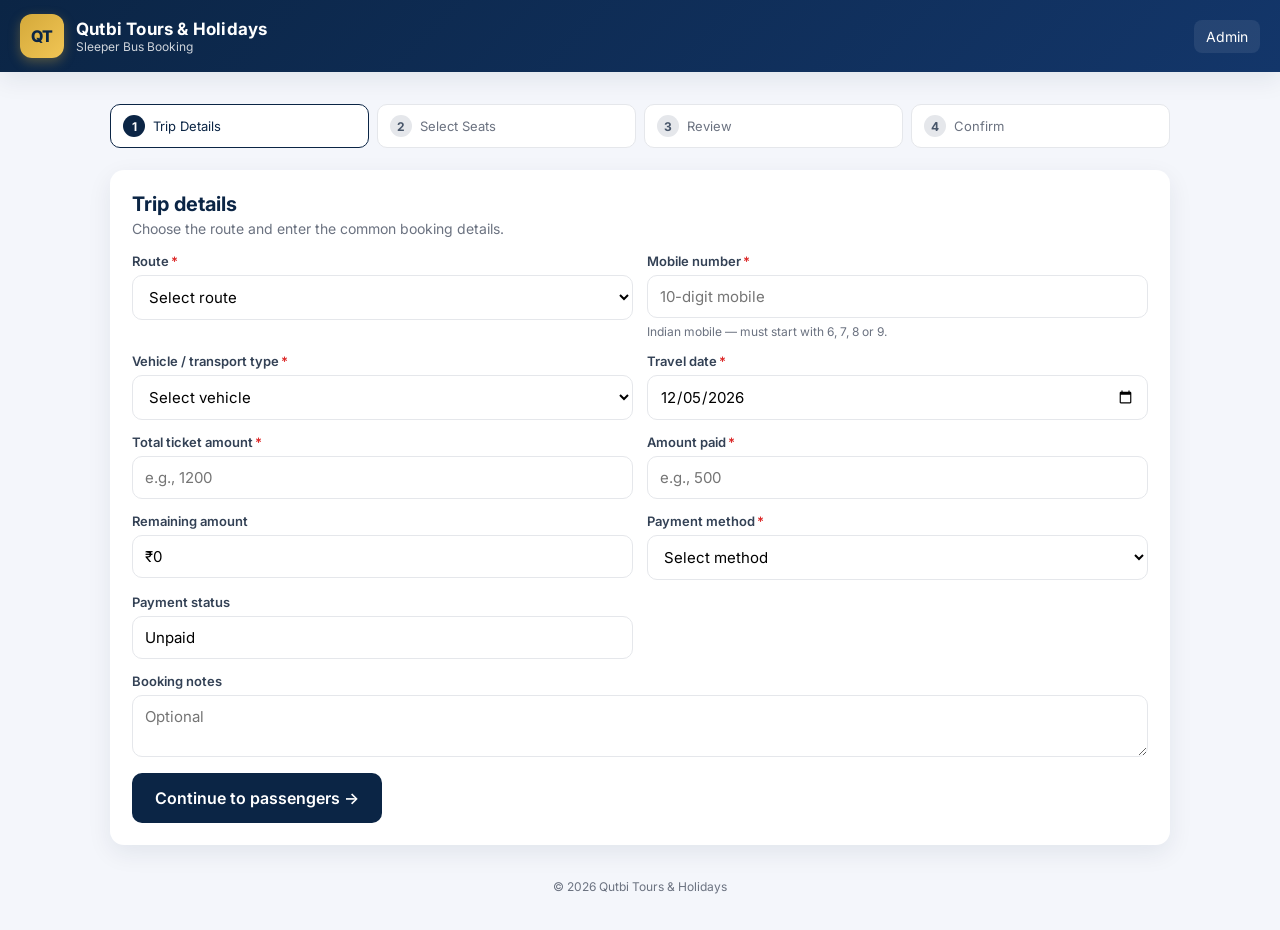
<file: index.html>
<!doctype html>
<html lang="en">
<head>
  <meta charset="utf-8">
  <meta name="viewport" content="width=device-width, initial-scale=1">
  <title>Qutbi Tours &amp; Holidays — Sleeper Bus Booking</title>
  <link rel="preconnect" href="https://fonts.googleapis.com">
  <link rel="preconnect" href="https://fonts.gstatic.com" crossorigin>
  <link href="https://fonts.googleapis.com/css2?family=Inter:wght@400;500;600;700&family=JetBrains+Mono:wght@500&display=swap" rel="stylesheet">
  <link rel="stylesheet" href="assets/css/styles.css?v=20260818-2">
</head>
<body>
  <header class="topbar no-print">
    <div class="brand">
      <div class="brand-logo">QT</div>
      <div>
        <div class="brand-name">Qutbi Tours &amp; Holidays</div>
        <div class="brand-sub">Sleeper Bus Booking</div>
      </div>
    </div>
    <div class="top-actions">
      <a href="admin.html">Admin</a>
    </div>
  </header>

  <main class="container">

    <div class="stepper no-print">
      <div class="step active" data-step="1"><div class="num">1</div>Trip Details</div>
      <div class="step" data-step="2"><div class="num">2</div>Select Seats</div>
      <div class="step" data-step="3"><div class="num">3</div>Review</div>
      <div class="step" data-step="4"><div class="num">4</div>Confirm</div>
    </div>

    <!-- STEP 1: Trip details -->
    <section class="card" id="section-1">
      <h2>Trip details</h2>
      <div class="subtitle">Choose the route and enter the common booking details.</div>

      <div class="form-grid">
        <div class="field" id="f-route">
          <label>Route<span class="req">*</span></label>
          <select id="route">
            <option value="">Select route</option>
            <option value="NASHIK_SURAT">Nashik to Surat</option>
            <option value="INDORE_SURAT">Indore to Surat</option>
            <option value="SURAT_NASHIK">Surat to Nashik</option>
            <option value="SURAT_INDORE">Surat to Indore</option>
          </select>
          <div class="error">Choose a route.</div>
        </div>
        <div class="field" id="f-nagar" style="display:none">
          <label>Boarding Nagar<span class="req">*</span></label>
          <select id="boardingNagar">
            <option value="">Select Nagar</option>
            <option>Ammar Nagar</option>
            <option>Nurai Nagar</option>
            <option>Sefi Nagar</option>
          </select>
          <div class="error">Choose the boarding Nagar.</div>
        </div>
        <div class="field" id="f-mobile">
          <label>Mobile number<span class="req">*</span></label>
          <input type="tel" id="mobile" placeholder="10-digit mobile" inputmode="numeric" maxlength="10">
          <div class="hint">Indian mobile — must start with 6, 7, 8 or 9.</div>
          <div class="error">Enter a valid 10-digit mobile.</div>
        </div>
        <div class="field" id="f-vehicle">
          <label>Vehicle / transport type<span class="req">*</span></label>
          <select id="vehicleType">
            <option value="">Select vehicle</option>
            <optgroup label="Book the complete car">
              <option>4-seater Car</option>
              <option>6-seater Car</option>
              <option>7-seater Car</option>
            </optgroup>
            <optgroup label="Book the complete bus">
              <option>10-seater Bus</option>
              <option>15-seater Bus</option>
              <option>20-seater Bus</option>
              <option>25-seater Bus</option>
              <option>30-seater Bus</option>
              <option>35-seater Bus</option>
              <option>40-seater Bus</option>
              <option>45-seater Bus</option>
            </optgroup>
            <optgroup label="Select individual sleeper berths">
              <option>36 Sleeper Bus</option>
            </optgroup>
          </select>
          <div class="error">Choose a vehicle or transport type.</div>
        </div>
        <div class="field" id="f-date">
          <label>Travel date<span class="req">*</span></label>
          <input type="date" id="travelDate">
          <div class="error">Choose a valid travel date.</div>
        </div>
        <div class="field" id="f-total">
          <label>Total ticket amount<span class="req">*</span></label>
          <input type="number" id="totalAmount" min="0" step="1" placeholder="e.g., 1200">
          <div class="error">Enter total amount.</div>
        </div>
        <div class="field" id="f-paid">
          <label>Amount paid<span class="req">*</span></label>
          <input type="number" id="amountPaid" min="0" step="1" placeholder="e.g., 500">
          <div class="error">Amount paid cannot exceed total.</div>
        </div>
        <div class="field">
          <label>Remaining amount</label>
          <input type="text" id="remainingAmount" readonly>
        </div>
        <div class="field" id="f-method">
          <label>Payment method<span class="req">*</span></label>
          <select id="paymentMethod">
            <option value="">Select method</option>
            <option>Cash</option><option>UPI</option>
            <option>Bank Transfer</option><option>Other</option>
          </select>
          <div class="error">Choose a payment method.</div>
        </div>
        <div class="field">
          <label>Payment status</label>
          <input type="text" id="paymentStatus" readonly>
        </div>
        <div class="field" style="grid-column:1/-1">
          <label>Booking notes</label>
          <textarea id="notes" rows="2" placeholder="Optional"></textarea>
        </div>
      </div>

      <div class="btn-row">
        <button class="btn btn-primary btn-lg" id="btn-to-step-2">Continue to passengers →</button>
      </div>
    </section>

    <!-- STEP 2: Seat select -->
    <section class="card" id="section-2" style="display:none">
      <h2 id="seatSectionTitle">Passenger details</h2>
      <div class="subtitle" id="seatSectionSubtitle">Choose the passenger count or select seats, then enter every passenger name.</div>
      <span id="seatDateLabel" style="display:none">—</span>

      <div id="passengerCountCard" class="passenger-count-card" style="display:none">
        <div>
          <h3 id="passengerCountTitle">How many passenger names?</h3>
          <p id="passengerCountHelp">Vehicle capacity: <b><span id="passengerCapacity">1</span> passengers</b></p>
        </div>
        <div class="passenger-count-control">
          <label for="passengerCount">Passenger count</label>
          <input type="number" id="passengerCount" min="1" value="1">
        </div>
      </div>

      <div class="deck-switch" id="seatMapControls" style="display:none">
        <button type="button" class="btn btn-outline" id="btn-lower">Lower Sleeper (L1–L18)</button>
        <button type="button" class="btn btn-outline" id="btn-upper">Upper Sleeper (U1–U18)</button>
      </div>

      <div class="legend" id="seatLegend" style="display:none">
        <span class="chip"><span class="dot avail"></span>Available</span>
        <span class="chip"><span class="dot selected"></span>Selected</span>
        <span class="chip"><span class="dot booked"></span>Booked</span>
        <span class="chip"><span class="dot temp"></span>Unavailable</span>
      </div>

      <div class="bus-frame" id="busFrame" style="display:none">
        <div class="bus-grid" id="busGrid">
          <div style="grid-column:1/-1;text-align:center;color:#6b7280;padding:20px">
            Loading the 50-seat layout…
          </div>
        </div>
      </div>

      <div id="seatSummary" style="display:none;margin-top:14px" class="summary">
        <div class="row" id="ss-seat-row"><span class="k">Selected seats</span><span class="v" id="ss-seat"></span></div>
        <div class="row"><span class="k">Seat count</span><span class="v" id="ss-count"></span></div>
        <div class="row"><span class="k">Travel date</span><span class="v" id="ss-date"></span></div>
      </div>

      <div id="passengerNamesCard" class="passenger-card" style="display:none">
        <h3>Passenger names</h3>
        <div class="hint" id="passengerNamesHint">Enter every passenger name.</div>
        <div id="passengerNameFields" class="passenger-name-grid"></div>
      </div>

      <div class="btn-row">
        <button class="btn btn-ghost" id="btn-back-1">← Back</button>
        <button class="btn btn-primary btn-lg" id="btn-to-step-3" disabled>Review booking →</button>
      </div>
    </section>

    <!-- STEP 3: Review -->
    <section class="card" id="section-3" style="display:none">
      <h2>Review booking</h2>
      <div class="subtitle">Double-check every detail before confirming.</div>

      <div class="summary" id="reviewPanel"></div>

      <div class="btn-row">
        <button class="btn btn-ghost" id="btn-edit">← Edit details</button>
        <button class="btn btn-gold btn-lg" id="btn-confirm">Confirm booking ✓</button>
      </div>
    </section>

    <!-- STEP 4: Success -->
    <section class="card" id="section-4" style="display:none">
      <div class="success">
        <div class="check">✓</div>
        <h2>Booking Confirmed Successfully!</h2>
        <p>Your booking has been saved.</p>
      </div>

      <div style="margin-top:18px" id="confirmPanel"></div>

      <div class="btn-row no-print">
        <button class="btn btn-primary" id="btn-print">🖨️ Print Booking</button>
        <button class="btn btn-outline" id="btn-download">⬇️ Download Ticket</button>
        <button class="btn btn-gold" id="btn-new">+ Make New Booking</button>
        <a class="btn btn-outline" href="admin.html">View All Bookings</a>
        <a class="btn btn-outline" id="btn-whatsapp" target="_blank" rel="noopener">💬 Share on WhatsApp</a>
      </div>
    </section>

    <div class="footer-note no-print">© <span id="year"></span> Qutbi Tours &amp; Holidays</div>
  </main>

  <script src="assets/js/config.js?v=20260818-2"></script>
  <script src="assets/js/common.js?v=20260818-2"></script>
  <script src="assets/js/booking.js?v=20260818-2"></script>
</body>
</html>
</file>
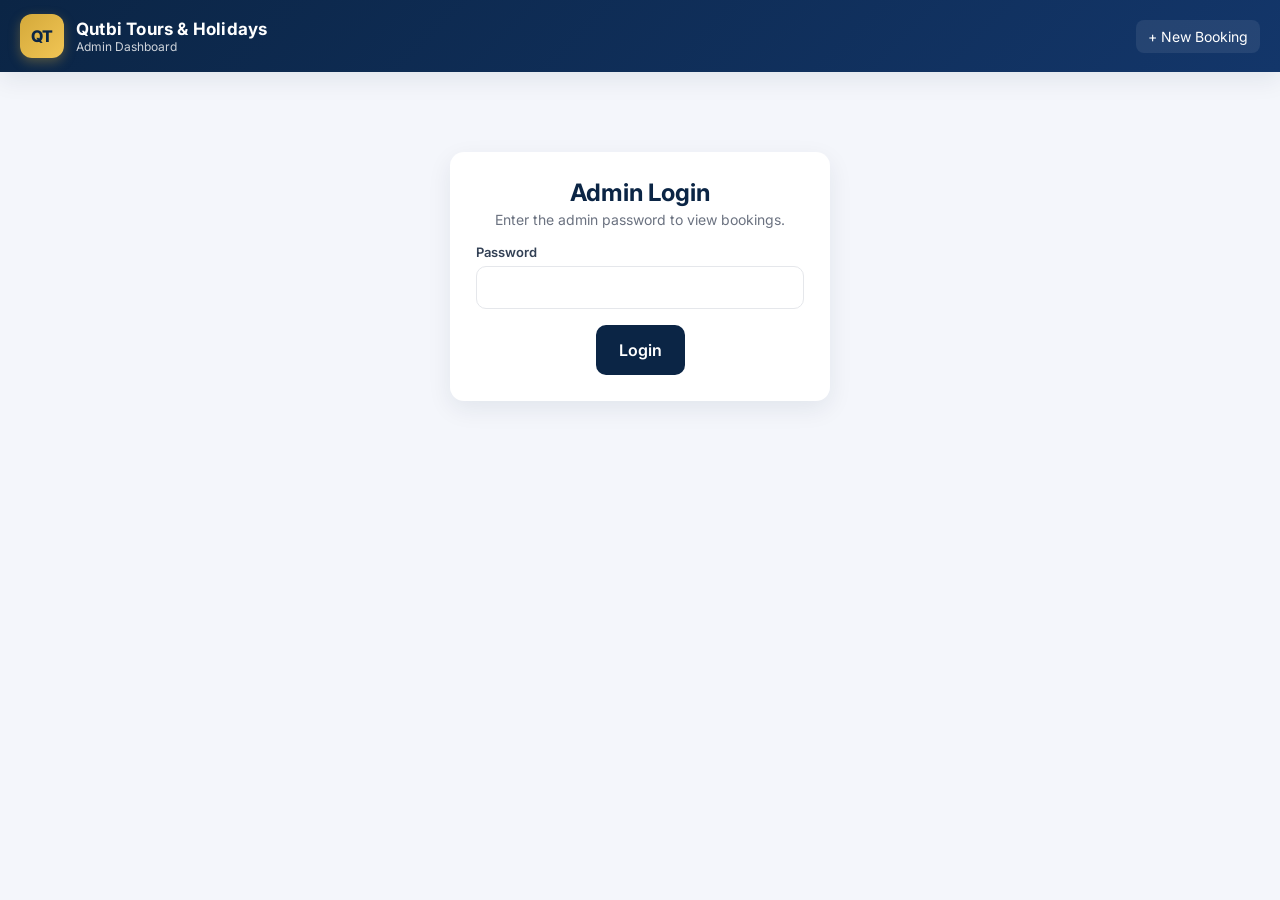
<file: admin.html>
<!doctype html>
<html lang="en">
<head>
  <meta charset="utf-8">
  <meta name="viewport" content="width=device-width, initial-scale=1">
  <title>Admin — Qutbi Tours &amp; Holidays</title>
  <link rel="preconnect" href="https://fonts.googleapis.com">
  <link rel="preconnect" href="https://fonts.gstatic.com" crossorigin>
  <link href="https://fonts.googleapis.com/css2?family=Inter:wght@400;500;600;700&family=JetBrains+Mono:wght@500&display=swap" rel="stylesheet">
  <link rel="stylesheet" href="assets/css/styles.css?v=20260818-2">
</head>
<body>
  <header class="topbar no-print">
    <div class="brand">
      <div class="brand-logo">QT</div>
      <div>
        <div class="brand-name">Qutbi Tours &amp; Holidays</div>
        <div class="brand-sub">Admin Dashboard</div>
      </div>
    </div>
    <div class="top-actions">
      <a href="index.html">+ New Booking</a>
      <a href="#" id="logoutLink" style="display:none">Logout</a>
    </div>
  </header>

  <main class="container">

    <!-- Login gate -->
    <section id="loginGate" class="login-wrap">
      <h2>Admin Login</h2>
      <p>Enter the admin password to view bookings.</p>
      <div class="field">
        <label>Password</label>
        <input type="password" id="password" autocomplete="current-password">
        <div class="error" id="loginErr" style="display:none">Wrong password.</div>
      </div>
      <div class="btn-row" style="justify-content:center">
        <button class="btn btn-primary btn-lg" id="btnLogin">Login</button>
      </div>
    </section>

    <!-- Dashboard -->
    <section id="dashboard" style="display:none">

      <!-- Stats -->
      <div class="stats" style="margin-bottom:14px">
        <div class="stat"><div class="lbl">Total bookings</div><div class="val" id="s-total">0</div><div class="sub" id="s-total-sub">All-time confirmed + cancelled</div></div>
        <div class="stat"><div class="lbl">Today's bookings</div><div class="val" id="s-today">0</div><div class="sub">Booked today</div></div>
        <div class="stat"><div class="lbl">Upcoming trips</div><div class="val" id="s-upcoming">0</div><div class="sub">Travel date ≥ today</div></div>
        <div class="stat"><div class="lbl">Booked seats (upcoming)</div><div class="val" id="s-booked-seats">0</div><div class="sub" id="s-avail-seats">Available: —</div></div>
        <div class="stat"><div class="lbl">Total amount</div><div class="val" id="s-amount">₹0</div><div class="sub">Confirmed bookings</div></div>
        <div class="stat"><div class="lbl">Amount received</div><div class="val" id="s-received">₹0</div><div class="sub">Paid so far</div></div>
        <div class="stat"><div class="lbl">Remaining payment</div><div class="val" id="s-remaining">₹0</div><div class="sub">Outstanding</div></div>
        <div class="stat"><div class="lbl">Cancelled</div><div class="val" id="s-cancelled">0</div><div class="sub">Not deleted, status only</div></div>
      </div>

      <div class="admin-tools-grid">
        <div class="card occupancy-card">
          <h2>36 Sleeper Bus Occupancy</h2>
          <div class="subtitle">Choose one route and travel date to see the exact berth position.</div>
          <div class="tool-filters">
            <select id="occRoute">
              <option value="NASHIK_SURAT">Nashik to Surat</option>
              <option value="SURAT_NASHIK">Surat to Nashik</option>
              <option value="INDORE_SURAT">Indore to Surat</option>
              <option value="SURAT_INDORE">Surat to Indore</option>
            </select>
            <input type="date" id="occDate" title="Travel date">
          </div>
          <div class="occupancy-metrics">
            <div><span id="occBooked">0</span><small>Occupied</small></div>
            <div><span id="occAvailable">36</span><small>Available</small></div>
            <div><span id="occPercent">0%</span><small>Occupied</small></div>
            <div><span id="occAvailablePercent">100%</span><small>Available</small></div>
          </div>
          <div class="occupancy-bar"><span id="occBar"></span></div>
          <div class="berth-list"><b>Occupied berths</b><div id="occupiedBerths">None</div></div>
          <div class="berth-list available"><b>Available berths</b><div id="availableBerths">Select a travel date</div></div>
        </div>

        <div class="card passenger-chart-card">
          <h2>Passenger Chart</h2>
          <div class="subtitle">Passenger and seat chart for a selected route, date, and bus.</div>
          <div class="tool-filters chart-filters">
            <select id="chartRoute">
              <option value="NASHIK_SURAT">Nashik to Surat</option>
              <option value="SURAT_NASHIK">Surat to Nashik</option>
              <option value="INDORE_SURAT">Indore to Surat</option>
              <option value="SURAT_INDORE">Surat to Indore</option>
            </select>
            <input type="date" id="chartDate" title="Travel date">
            <select id="chartVehicle">
              <option value="">All buses</option>
              <option>36 Sleeper Bus</option><option>10-seater Bus</option><option>15-seater Bus</option>
              <option>20-seater Bus</option><option>25-seater Bus</option><option>30-seater Bus</option>
              <option>35-seater Bus</option><option>40-seater Bus</option><option>45-seater Bus</option>
            </select>
          </div>
          <div class="chart-heading-row"><b id="chartTitle">Passenger chart</b><button class="btn btn-gold" id="btnPrintChart">🖨️ Print chart</button></div>
          <div class="table-wrap chart-table-wrap">
            <table class="data passenger-chart-table">
              <thead><tr><th>#</th><th>Passenger</th><th>Seat</th><th>Vehicle</th><th>Mobile</th></tr></thead>
              <tbody id="chartBody"><tr><td colspan="5">No confirmed passengers</td></tr></tbody>
            </table>
          </div>
          <div id="chartCount" class="chart-count">0 passengers</div>
        </div>
      </div>

      <!-- Filters -->
      <div class="card">
        <h2 style="margin-bottom:10px">All Bookings</h2>
        <div class="route-tabs" id="routeTabs" aria-label="Booking routes">
          <button class="btn btn-primary" data-route="">All routes</button>
          <button class="btn btn-outline" data-route="NASHIK_SURAT">Nashik → Surat</button>
          <button class="btn btn-outline" data-route="SURAT_NASHIK">Surat → Nashik</button>
          <button class="btn btn-outline" data-route="INDORE_SURAT">Indore → Surat</button>
          <button class="btn btn-outline" data-route="SURAT_INDORE">Surat → Indore</button>
        </div>
        <div class="filters">
          <input type="text" id="fName" placeholder="Passenger name…">
          <input type="text" id="fMobile" placeholder="Mobile number…">
          <input type="text" id="fId" placeholder="Booking ID…">
          <input type="date" id="fDate" title="Travel date">
          <select id="fRoute">
            <option value="">All routes</option>
            <option value="NASHIK_SURAT">Nashik to Surat</option>
            <option value="INDORE_SURAT">Indore to Surat</option>
            <option value="SURAT_NASHIK">Surat to Nashik</option>
            <option value="SURAT_INDORE">Surat to Indore</option>
          </select>
          <input type="text" id="fSeat" placeholder="Seat number…">
          <select id="fSleeper">
            <option value="">All sleeper types</option>
            <option>Lower</option><option>Upper</option>
          </select>
          <select id="fPay">
            <option value="">All payment status</option>
            <option>Fully Paid</option><option>Partially Paid</option><option>Unpaid</option>
          </select>
          <select id="fStatus">
            <option value="">All booking status</option>
            <option>Confirmed</option><option>Cancelled</option>
          </select>
        </div>
        <div class="btn-row" style="margin:0 0 12px">
          <button class="btn btn-ghost" id="btnClear">Clear filters</button>
          <button class="btn btn-outline" id="btnRefresh">↻ Refresh</button>
          <button class="btn btn-outline" id="btnExport">⬇️ Export CSV</button>
          <button class="btn btn-outline" id="btnPrintVisible">🖨️ Print visible tickets</button>
          <a class="btn btn-gold" href="index.html">+ Add new booking</a>
        </div>

        <div class="table-wrap">
          <table class="data" id="tbl">
            <thead>
              <tr>
                <th>Booking ID</th>
                <th>Passenger</th>
                <th>Mobile</th>
                <th>Route</th>
                <th>Travel</th>
                <th>Seat</th>
                <th>Type</th>
                <th>Vehicle</th>
                <th>Total</th>
                <th>Paid</th>
                <th>Bal.</th>
                <th>Payment</th>
                <th>Status</th>
                <th>Actions</th>
              </tr>
            </thead>
            <tbody id="tbody">
              <tr><td colspan="14" style="text-align:center;color:#6b7280;padding:26px">Loading…</td></tr>
            </tbody>
          </table>
        </div>
        <div id="rowCount" style="margin-top:10px;color:#6b7280;font-size:13px"></div>
      </div>
    </section>
  </main>

  <!-- Booking detail / edit modal -->
  <div class="modal" id="editModal">
    <div class="dlg">
      <button class="close" id="editClose">×</button>
      <h3 id="editTitle">Edit booking</h3>
      <div id="editBody"></div>
    </div>
  </div>

  <script src="assets/js/config.js?v=20260819-1"></script>
  <script src="assets/js/common.js?v=20260819-1"></script>
  <script src="assets/js/admin.js?v=20260819-1"></script>
</body>
</html>
</file>
<file: assets/css/styles.css>
/* Qutbi Tours & Holidays — shared styles
   Palette: Dark Blue #0B2545, White #FFFFFF, Gold #D4A93A
*/

:root{
  --navy:#0B2545;
  --navy-2:#13366A;
  --navy-3:#1B4A93;
  --gold:#D4A93A;
  --gold-2:#F1C555;
  --white:#FFFFFF;
  --bg:#F4F6FB;
  --ink:#1a2233;
  --muted:#6b7280;
  --line:#e5e7eb;
  --ok:#16a34a;
  --warn:#f59e0b;
  --err:#dc2626;
  --shadow:0 8px 24px rgba(11,37,69,.08);
  --radius:14px;
}

*{box-sizing:border-box}
html,body{margin:0;padding:0;font-family:'Inter',system-ui,-apple-system,'Segoe UI',Roboto,sans-serif;color:var(--ink);background:var(--bg);-webkit-font-smoothing:antialiased}
a{color:var(--navy-3);text-decoration:none}
a:hover{text-decoration:underline}
img{max-width:100%}

/* ---------- Header ---------- */
.topbar{
  background:linear-gradient(135deg,var(--navy) 0%,var(--navy-2) 100%);
  color:var(--white);
  padding:14px 20px;
  display:flex;align-items:center;justify-content:space-between;
  box-shadow:var(--shadow);
  position:sticky;top:0;z-index:20;
}
.brand{display:flex;align-items:center;gap:12px}
.brand-logo{
  width:44px;height:44px;border-radius:12px;
  background:linear-gradient(135deg,var(--gold) 0%,var(--gold-2) 100%);
  display:grid;place-items:center;color:var(--navy);font-weight:800;
  box-shadow:0 4px 12px rgba(212,169,58,.35);
}
.brand-name{font-weight:700;font-size:17px;letter-spacing:.2px}
.brand-sub{font-size:12px;opacity:.8}
.top-actions{display:flex;gap:8px}
.top-actions a{color:#fff;padding:8px 12px;border-radius:8px;background:rgba(255,255,255,.08);font-size:14px}
.top-actions a:hover{background:rgba(255,255,255,.16);text-decoration:none}

/* ---------- Layout ---------- */
.container{max-width:1100px;margin:0 auto;padding:20px}
.card{background:#fff;border-radius:var(--radius);box-shadow:var(--shadow);padding:22px;margin-bottom:18px}
.card h2{margin:0 0 4px;color:var(--navy);font-size:20px}
.card .subtitle{color:var(--muted);font-size:14px;margin-bottom:16px}

/* Stepper */
.stepper{display:flex;gap:8px;margin:12px 0 22px;flex-wrap:wrap}
.step{
  flex:1 1 140px;min-width:120px;
  background:#fff;border-radius:10px;padding:10px 12px;
  border:1px solid var(--line);color:var(--muted);font-size:13px;
  display:flex;align-items:center;gap:8px;
}
.step .num{width:22px;height:22px;border-radius:50%;background:#e5e7eb;color:#475569;display:grid;place-items:center;font-size:12px;font-weight:700}
.step.active{border-color:var(--navy);color:var(--navy);background:#fff}
.step.active .num{background:var(--navy);color:#fff}
.step.done{border-color:var(--gold);color:var(--navy)}
.step.done .num{background:var(--gold);color:var(--navy)}

/* Forms */
.form-grid{display:grid;grid-template-columns:repeat(2,1fr);gap:14px}
@media (max-width:640px){.form-grid{grid-template-columns:1fr}}
.field{display:flex;flex-direction:column;gap:6px}
.field label{font-size:13px;font-weight:600;color:#334155}
.field .req{color:var(--err);margin-left:2px}
.field input, .field select, .field textarea{
  padding:11px 12px;border:1px solid var(--line);border-radius:10px;
  font-size:15px;background:#fff;transition:border-color .15s,box-shadow .15s;font-family:inherit;
}
.field input:focus, .field select:focus, .field textarea:focus{
  outline:none;border-color:var(--navy-3);box-shadow:0 0 0 3px rgba(27,74,147,.15);
}
.field .hint{font-size:12px;color:var(--muted)}
.field .error{font-size:12px;color:var(--err);display:none}
.field.invalid input, .field.invalid select{border-color:var(--err)}
.field.invalid .error{display:block}

/* Buttons */
.btn{
  display:inline-flex;align-items:center;justify-content:center;gap:8px;
  padding:12px 18px;border-radius:10px;font-weight:600;cursor:pointer;
  border:1px solid transparent;font-size:15px;transition:transform .05s,box-shadow .15s,background .15s;
  font-family:inherit;
}
.btn:active{transform:translateY(1px)}
.btn-primary{background:var(--navy);color:#fff}
.btn-primary:hover{background:var(--navy-2)}
.btn-gold{background:linear-gradient(135deg,var(--gold),var(--gold-2));color:var(--navy)}
.btn-gold:hover{filter:brightness(1.05)}
.btn-outline{background:#fff;color:var(--navy);border-color:var(--navy)}
.btn-outline:hover{background:#f4f6fb}
.btn-danger{background:var(--err);color:#fff}
.btn-danger:hover{background:#b91c1c}
.btn-ghost{background:transparent;color:var(--navy);border-color:var(--line)}
.btn-ghost:hover{background:#f4f6fb}
.btn-lg{padding:14px 22px;font-size:16px}
.btn:disabled{opacity:.55;cursor:not-allowed}
.btn-row{display:flex;gap:10px;flex-wrap:wrap;margin-top:16px}

/* Summary panel */
.summary{background:#f8fafc;border:1px dashed #cbd5e1;border-radius:10px;padding:14px}
.summary .row{display:flex;justify-content:space-between;padding:6px 0;border-bottom:1px dashed #e2e8f0;font-size:14px}
.summary .row:last-child{border-bottom:0}
.summary .k{color:var(--muted)}
.summary .v{font-weight:600;color:var(--ink);text-align:right}

/* Bus layout */
.deck-switch{display:flex;gap:8px;margin-bottom:14px;flex-wrap:wrap}
.deck-switch .btn{flex:1 1 160px}
.route-tabs{display:flex;gap:8px;flex-wrap:wrap;margin:0 0 14px}
.route-tabs .btn{flex:1 1 150px}
.admin-tools-grid{display:grid;grid-template-columns:1fr 1.2fr;gap:14px;margin-bottom:14px}
.admin-tools-grid .card{margin:0}
.tool-filters{display:grid;grid-template-columns:1fr 1fr;gap:10px;margin:14px 0}
.chart-filters{grid-template-columns:1fr 1fr 1fr}
.occupancy-metrics{display:grid;grid-template-columns:repeat(4,1fr);gap:8px}
.occupancy-metrics>div{background:#f8fafc;border:1px solid var(--line);border-radius:10px;padding:11px;text-align:center}
.occupancy-metrics span{display:block;color:var(--navy);font-size:24px;font-weight:800}
.occupancy-metrics small{color:var(--muted);font-size:10px;text-transform:uppercase;letter-spacing:.5px}
.occupancy-bar{height:13px;background:#dcfce7;border-radius:999px;overflow:hidden;margin:14px 0}
.occupancy-bar span{display:block;height:100%;width:0;background:linear-gradient(90deg,#f1c555,#dc2626);transition:width .25s}
.berth-list{border:1px solid #fecaca;background:#fff7f7;border-radius:10px;padding:11px;margin-top:9px;font-size:13px;line-height:1.6}
.berth-list.available{border-color:#bbf7d0;background:#f0fdf4}
.berth-list b{display:block;color:var(--navy);margin-bottom:3px}
.chart-heading-row{display:flex;justify-content:space-between;align-items:center;gap:10px;margin:12px 0 8px}
.chart-table-wrap{max-height:350px}
.passenger-chart-table{min-width:620px}
.chart-count{margin-top:9px;color:var(--muted);font-size:13px;font-weight:600}
@media(max-width:980px){.admin-tools-grid{grid-template-columns:1fr}.chart-filters{grid-template-columns:1fr 1fr}.chart-filters select:last-child{grid-column:1/-1}}
@media(max-width:600px){.tool-filters,.chart-filters{grid-template-columns:1fr}.chart-filters select:last-child{grid-column:auto}.occupancy-metrics{grid-template-columns:1fr 1fr}}
.vehicle-map-title{width:100%;display:flex;justify-content:space-between;align-items:center;padding:12px 14px;border-radius:10px;background:#eef4fb;color:var(--navy)}
.vehicle-map-title span{font-size:12px;color:var(--muted)}
.passenger-count-card{display:flex;align-items:center;justify-content:space-between;gap:20px;padding:18px;margin-bottom:16px;border:1px solid #bfdbfe;border-radius:14px;background:linear-gradient(135deg,#eff6ff,#fff)}
.passenger-count-card h3{margin:0 0 5px;color:var(--navy)}
.passenger-count-card p{margin:0;color:var(--muted);font-size:13px}
.passenger-count-control{min-width:180px}
.passenger-count-control label{display:block;font-size:12px;font-weight:700;color:#475569;margin-bottom:6px}
.passenger-count-control input{width:100%;padding:12px;border:1px solid #93c5fd;border-radius:10px;font:inherit;font-size:17px;font-weight:700;color:var(--navy)}
@media(max-width:640px){.passenger-count-card{align-items:stretch;flex-direction:column}.passenger-count-control{min-width:0}}
.legend{display:flex;flex-wrap:wrap;gap:10px;margin-bottom:12px;font-size:12px;color:#475569}
.legend .chip{display:inline-flex;align-items:center;gap:6px;padding:4px 10px;border-radius:20px;background:#fff;border:1px solid var(--line)}
.dot{width:10px;height:10px;border-radius:50%}
.dot.avail{background:#16a34a}
.dot.selected{background:#2563eb}
.dot.booked{background:#dc2626}
.dot.temp{background:#9ca3af}

.bus-frame{
  border:2px solid var(--navy);border-radius:22px;padding:16px;background:#fff;
  position:relative;overflow:hidden;max-width:560px;margin-left:auto;margin-right:auto;
}
.bus-frame::before{
  content:'Front ↑';position:absolute;top:6px;left:50%;transform:translateX(-50%);font-size:11px;color:var(--muted);
}
.bus-frame::after{
  content:'Back ↓';position:absolute;bottom:6px;left:50%;transform:translateX(-50%);font-size:11px;color:var(--muted);
}
.bus-grid{
  /* Vertical sleeper bus: 3 berths across and 6 rows from front to back. */
  display:grid;grid-template-columns:repeat(3,minmax(0,1fr));gap:10px;margin:22px 0;
}
.bus-grid.seater-50-grid{grid-template-columns:repeat(5,minmax(44px,1fr));gap:9px;align-items:center}
.bus-grid.seater-50-grid::before{content:'AISLE';grid-column:3;grid-row:1/11;align-self:stretch;display:grid;place-items:center;writing-mode:vertical-rl;font-size:9px;letter-spacing:3px;color:#94a3b8;border-left:1px dashed #cbd5e1;border-right:1px dashed #cbd5e1}
.seater-seat{aspect-ratio:1/1.05;min-height:48px;align-items:center;text-align:center;border-radius:10px;padding:5px;font-family:inherit}
.seater-seat .no{font-size:14px}
@media (max-width:860px){
  .bus-frame{max-width:100%}
}

.seat{
  position:relative;aspect-ratio:2/1.1;border-radius:10px 10px 14px 14px;
  border:2px solid transparent;display:flex;flex-direction:column;justify-content:space-between;padding:6px 8px;
  cursor:pointer;user-select:none;transition:transform .1s,box-shadow .15s;
  font-size:12px;
}
.seat .no{font-weight:700}
.seat .who{font-size:10px;opacity:.85;line-height:1.15;overflow:hidden;text-overflow:ellipsis;white-space:nowrap}
.seat.avail  { background:#dcfce7;color:#166534;border-color:#16a34a }
.seat.avail:hover{transform:translateY(-1px);box-shadow:0 6px 14px rgba(22,163,74,.25)}
.seat.selected{ background:#dbeafe;color:#1e3a8a;border-color:#2563eb;box-shadow:0 0 0 3px rgba(37,99,235,.2)}
.seat.booked { background:#fee2e2;color:#991b1b;border-color:#dc2626;cursor:not-allowed}
.seat.temp   { background:#e5e7eb;color:#374151;border-color:#9ca3af;cursor:not-allowed}

.passenger-card{margin-top:14px;padding:16px;border:1px solid var(--line);border-radius:12px;background:#fff}
.passenger-card h3{margin:0 0 4px;color:var(--navy);font-size:17px}
.passenger-card .hint{font-size:12px;color:var(--muted);margin-bottom:12px}
.passenger-name-grid{display:grid;grid-template-columns:repeat(2,1fr);gap:10px}
@media (max-width:640px){.passenger-name-grid{grid-template-columns:1fr}}
.passenger-seat-field{display:flex;align-items:center;gap:10px;padding:10px;border:1px solid var(--line);border-radius:10px;background:#f8fafc}
.passenger-seat-field .seat-tag{min-width:92px;font-weight:800;color:var(--navy)}
.passenger-seat-field input{width:100%;padding:10px 11px;border:1px solid var(--line);border-radius:8px;font:inherit;background:#fff}
.passenger-seat-field.invalid{border-color:var(--err);background:#fff7f7}

/* Status pills */
.pill{display:inline-block;padding:3px 10px;border-radius:20px;font-size:12px;font-weight:600}
.pill.ok{background:#dcfce7;color:#166534}
.pill.warn{background:#fef3c7;color:#92400e}
.pill.err{background:#fee2e2;color:#991b1b}
.pill.mut{background:#e5e7eb;color:#374151}
.pill.info{background:#dbeafe;color:#1e3a8a}

/* Toast */
.toast-wrap{position:fixed;top:16px;right:16px;z-index:100;display:flex;flex-direction:column;gap:8px}
.toast{background:#0f172a;color:#fff;padding:12px 14px;border-radius:10px;box-shadow:var(--shadow);font-size:14px;min-width:220px;max-width:340px}
.toast.ok{background:#166534}
.toast.err{background:#991b1b}
.toast.warn{background:#92400e}

/* Loading */
.spinner{
  width:16px;height:16px;border-radius:50%;
  border:2px solid rgba(255,255,255,.35);border-top-color:#fff;
  animation:spin .8s linear infinite;
}
.btn-outline .spinner, .btn-ghost .spinner{border:2px solid rgba(11,37,69,.25);border-top-color:var(--navy)}
@keyframes spin{to{transform:rotate(360deg)}}
.overlay{
  position:fixed;inset:0;background:rgba(11,37,69,.35);display:none;align-items:center;justify-content:center;z-index:50;
}
.overlay.show{display:flex}
.overlay .box{background:#fff;padding:22px 26px;border-radius:12px;display:flex;gap:12px;align-items:center;color:var(--navy);font-weight:600}

/* Confirmation page */
.success{
  text-align:center;padding:30px 20px;
  background:linear-gradient(135deg,#f0fdf4 0%,#dcfce7 100%);
  border-radius:14px;border:1px solid #86efac;
}
.success .check{
  width:64px;height:64px;border-radius:50%;background:#16a34a;color:#fff;
  display:grid;place-items:center;font-size:32px;margin:0 auto 12px;
}
.success h2{color:#166534;margin:0 0 6px}
.success p{color:#166534;margin:0 0 14px}

/* Admin */
.stats{display:grid;grid-template-columns:repeat(4,1fr);gap:12px}
@media (max-width:900px){.stats{grid-template-columns:repeat(2,1fr)}}
.stat{background:#fff;border-radius:12px;padding:14px;box-shadow:var(--shadow)}
.stat .lbl{color:var(--muted);font-size:12px;text-transform:uppercase;letter-spacing:.5px}
.stat .val{font-size:24px;font-weight:800;color:var(--navy);margin-top:4px}
.stat .sub{font-size:12px;color:var(--muted);margin-top:2px}

.filters{display:grid;grid-template-columns:repeat(4,1fr);gap:10px;margin-bottom:12px}
@media (max-width:900px){.filters{grid-template-columns:repeat(2,1fr)}}
@media (max-width:520px){.filters{grid-template-columns:1fr}}
.filters input, .filters select{padding:9px 10px;border:1px solid var(--line);border-radius:8px;font-size:14px;background:#fff}

.table-wrap{overflow-x:auto;border-radius:10px;border:1px solid var(--line)}
table.data{width:100%;border-collapse:collapse;font-size:14px;background:#fff;min-width:900px}
table.data th, table.data td{padding:10px 12px;border-bottom:1px solid var(--line);text-align:left;white-space:nowrap}
table.data th{background:#f8fafc;color:var(--navy);font-weight:700;font-size:13px;position:sticky;top:0}
table.data tr:hover{background:#f8fafc}
table.data .row-cancelled{opacity:.55;text-decoration:line-through}

/* Modal */
.modal{position:fixed;inset:0;background:rgba(11,37,69,.5);display:none;align-items:flex-start;justify-content:center;z-index:60;padding:30px 12px;overflow-y:auto}
.modal.show{display:flex}
.modal .dlg{background:#fff;border-radius:14px;max-width:640px;width:100%;box-shadow:var(--shadow);padding:22px;position:relative}
.modal .dlg h3{margin:0 0 10px;color:var(--navy)}
.modal .close{position:absolute;top:12px;right:14px;background:transparent;border:0;font-size:22px;cursor:pointer;color:var(--muted)}

/* Login gate */
.login-wrap{max-width:380px;margin:60px auto;padding:26px;background:#fff;border-radius:14px;box-shadow:var(--shadow)}
.login-wrap h2{color:var(--navy);margin:0 0 4px;text-align:center}
.login-wrap p{color:var(--muted);text-align:center;margin:0 0 16px;font-size:14px}

/* Print */
@media print{
  .no-print{display:none !important}
  body{background:#fff}
  .card{box-shadow:none;border:1px solid #ccc}
  .topbar{background:#fff !important;color:#000 !important;box-shadow:none;border-bottom:2px solid #0B2545}
  .brand-name, .brand-sub{color:#0B2545 !important}
}

.ticket{border:1px solid #c8a33b;border-radius:18px;padding:0;background:#fff;overflow:hidden;box-shadow:0 16px 38px rgba(11,37,69,.14)}
.ticket-header{display:flex;justify-content:space-between;align-items:center;gap:18px;background:linear-gradient(135deg,#071c36,#153d73);color:#fff;padding:22px 24px;margin:0}
.ticket-header h3{margin:3px 0 2px;color:#fff;font-size:22px;letter-spacing:.2px}
.ticket-eyebrow{font-size:10px;letter-spacing:2px;color:#f1c555;font-weight:800}
.ticket-tagline{font-size:11px;color:#dbeafe}
.ticket-id-wrap{text-align:right;min-width:150px}
.ticket-id-wrap>span{display:block;font-size:9px;letter-spacing:1.5px;color:#bfdbfe;margin-bottom:5px}
.ticket-header .id{font-family:'JetBrains Mono',monospace;background:linear-gradient(135deg,var(--gold),var(--gold-2));color:var(--navy);padding:7px 11px;border-radius:8px;font-size:12px;font-weight:800}
.ticket-route{display:flex;justify-content:center;align-items:center;gap:18px;padding:16px 20px;background:#fffaf0;border-bottom:1px dashed #d4a93a;color:var(--navy);font-size:18px;font-weight:800;text-align:center}
.ticket-route b{color:var(--gold);font-size:22px}
.ticket-grid{display:grid;grid-template-columns:repeat(2,1fr);gap:12px;font-size:14px;padding:20px 24px}
.ticket-grid>div{padding:10px 12px;background:#f8fafc;border-radius:10px;border:1px solid #eef2f7}
.ticket-grid .k{color:#64748b;font-size:10px;text-transform:uppercase;letter-spacing:.7px;font-weight:700;margin-bottom:4px}
.ticket-grid .v{color:var(--navy);font-weight:750;line-height:1.45}
.ticket-money .v{font-size:18px}
.ticket-money.paid{background:#f0fdf4;border-color:#bbf7d0}
.ticket-money.paid .v{color:#15803d}
.ticket-money.balance{background:#fff7ed;border-color:#fed7aa}
.ticket-money.balance .v{color:#c2410c}
@media(max-width:600px){.ticket-header{align-items:flex-start;flex-direction:column}.ticket-id-wrap{text-align:left}.ticket-grid{grid-template-columns:1fr;padding:16px}.ticket-route{font-size:15px}}
@media (max-width:520px){.ticket-grid{grid-template-columns:1fr}}
.ticket-grid .k{color:var(--muted);font-size:12px}
.ticket-grid .v{font-weight:600}

.footer-note{text-align:center;color:var(--muted);font-size:12px;padding:16px}
</file>
